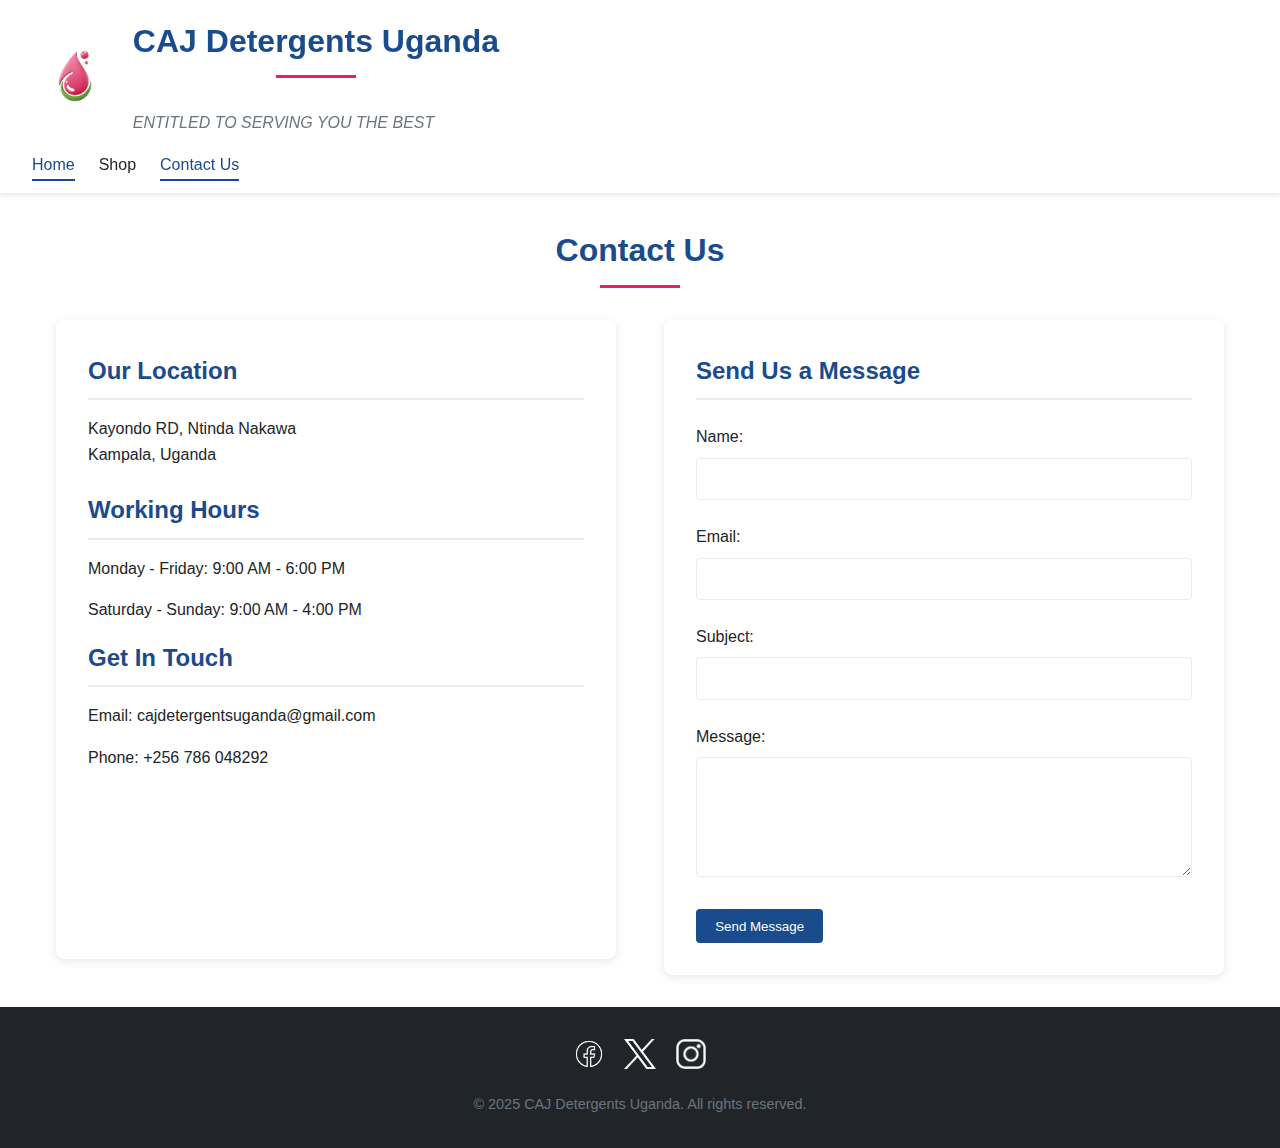
<file: contact.html>
<!DOCTYPE html>
<html lang="en">
<head>
    <meta charset="UTF-8">
    <meta name="viewport" content="width=device-width, initial-scale=1.0">
    <meta name="description" content="Get in touch with CAJ Detergents for inquiries, support, or detergent orders. Contact our team in Uganda today!">
<meta name="robots" content="index, follow">
<link rel="canonical" href="https://cajdetergents.com/contact.html">
    <title>CAJ Detergents Uganda - Contact Us</title>
    <link rel="stylesheet" href="css/style.css">
    <link rel="stylesheet" href="css/contact.css">
</head>
<body>
    <header>
        <!-- Same header as index.html -->
        
        <div class="logo-container">
            <img src="images/logo.png" alt="CAJ Detergents Logo">
            <div>
                <h1>CAJ Detergents Uganda</h1>
                <p class="tagline">ENTITLED TO SERVING YOU THE BEST</p>
            </div>
        </div>
        <nav>
            <ul>
                <li><a href="index.html" class="active">Home</a></li>
                <li><a href="shop.html">Shop</a></li>
                <li><a href="contact.html">Contact Us</a></li>
            </ul>
        </nav>
    </header>

    <main>
        <h1>Contact Us</h1>
        
        <div class="contact-container">
            <div class="contact-info">
                <h2>Our Location</h2>
                <address>
                    Kayondo RD, Ntinda Nakawa<br>
                    Kampala, Uganda
                </address>
                
                <h2>Working Hours</h2>
                <p>Monday - Friday: 9:00 AM - 6:00 PM</p>
                <p>Saturday - Sunday: 9:00 AM - 4:00 PM</p>
                
                <h2>Get In Touch</h2>
                <p>Email: cajdetergentsuganda@gmail.com</p>
                <p>Phone: +256 786 048292</p>
            </div>
            
            <div class="contact-form">
                <h2>Send Us a Message</h2>
                <form id="inquiry-form">
                    <div class="form-group">
                        <label for="name">Name:</label>
                        <input type="text" id="name" name="name" required>
                    </div>
                    <div class="form-group">
                        <label for="email">Email:</label>
                        <input type="email" id="email" name="email" required>
                    </div>
                    <div class="form-group">
                        <label for="subject">Subject:</label>
                        <input type="text" id="subject" name="subject" required>
                    </div>
                    <div class="form-group">
                        <label for="message">Message:</label>
                        <textarea id="message" name="message" rows="5" required></textarea>
                    </div>
                    <button type="submit" class="btn">Send Message</button>
                </form>
            </div>
        </div>
    </main>

    <footer>
        <!-- Same footer as index.html -->
        <!-- <div class="contact-info">
            <h3>Contact Us</h3>
            <p>Email: cajdetergentsuganda@gmail.com</p>
            <p>Phone: +256 786 048292</p>
        </div>-->
        <div class="social-links">
            <a href="#"><img src="images/wfB.png" alt="Facebook"></a>
            <a href="#"><img src="images/1691832708new-twitter-x-logo-white.png" alt="Twitter"></a>
            <a href="#"><img src="images/insta.png" alt="Instagram"></a>
        </div>
        <p class="copyright">&copy; 2025 CAJ Detergents Uganda. All rights reserved.</p>
    </footer>

    <script src="js/main.js"></script>
    <script src="js/contact.js"></script>
</body>
</html>
</file>
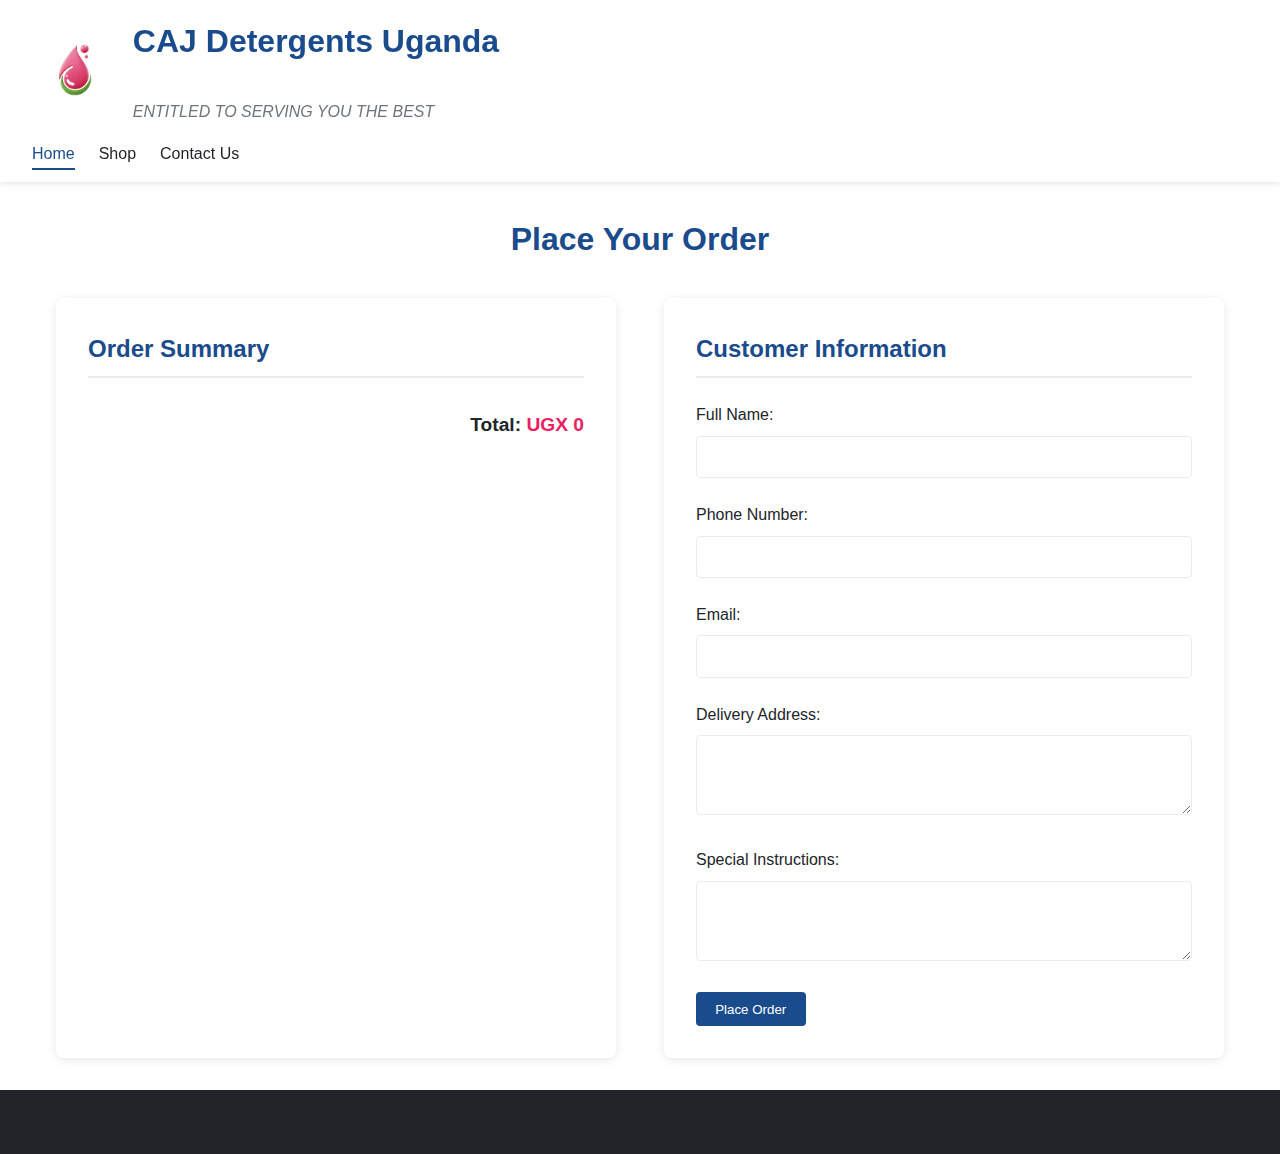
<file: order.html>
<!DOCTYPE html>
<html lang="en">
<head>
    <meta charset="UTF-8">
    <meta name="viewport" content="width=device-width, initial-scale=1.0">
    <title>CAJ Detergents Uganda - Place Order</title>
    <link rel="stylesheet" href="css/style.css">
    <link rel="stylesheet" href="css/order.css">
</head>
<body>
    <header>
        <div class="logo-container">
            <img src="images/logo.png" alt="CAJ Detergents Logo">
            <div>
                <h1>CAJ Detergents Uganda</h1>
                <p class="tagline">ENTITLED TO SERVING YOU THE BEST</p>
            </div>
        </div>
        <nav>
            <ul>
                <li><a href="index.html" class="active">Home</a></li>
                <li><a href="shop.html">Shop</a></li>
                <li><a href="contact.html">Contact Us</a></li>
            </ul>
        </nav>
    </header>

    <main>
        <h1>Place Your Order</h1>
        
        <div class="order-container">
            <div class="order-summary">
                <h2>Order Summary</h2>
                <div id="order-items">
                    <!-- Cart items will be populated via JavaScript -->
                </div>
                <div class="order-total">
                    <p>Total: <span id="order-total">UGX 0</span></p>
                </div>
            </div>
            
            <div class="customer-details">
                <h2>Customer Information</h2>
                <form id="order-form">
                    <div class="form-group">
                        <label for="customer-name">Full Name:</label>
                        <input type="text" id="customer-name" name="customer-name" required>
                    </div>
                    <div class="form-group">
                        <label for="customer-phone">Phone Number:</label>
                        <input type="tel" id="customer-phone" name="customer-phone" required>
                    </div>
                    <div class="form-group">
                        <label for="customer-email">Email:</label>
                        <input type="email" id="customer-email" name="customer-email">
                    </div>
                    <div class="form-group">
                        <label for="delivery-address">Delivery Address:</label>
                        <textarea id="delivery-address" name="delivery-address" rows="3" required></textarea>
                    </div>
                    <div class="form-group">
                        <label for="delivery-instructions">Special Instructions:</label>
                        <textarea id="delivery-instructions" name="delivery-instructions" rows="2"></textarea>
                    </div>
                    <button type="submit" class="btn">Place Order</button>
                </form>
            </div>
        </div>
    </main>

    <footer>
        <!-- Same footer as index.html -->
    </footer>

    <script src="js/main.js"></script>
    <script src="js/order.js"></script>
</body>
</html>
</file>
<file: css/style.css>
/* Base Styles */
:root {
    --primary-color: #1a4b8c; /* Bold Blue */
    --secondary-color-1: #4CAF50; /* Green */
    --secondary-color-2: #E91E63; /* Pink */
    --light-color: #f8f9fa;
    --dark-color: #212529;
    --gray-color: #6c757d;
    --light-gray: #e9ecef;
}

* {
    margin: 0;
    padding: 0;
    box-sizing: border-box;
}

body {
    font-family: 'Segoe UI', Tahoma, Geneva, Verdana, sans-serif;
    line-height: 1.6;
    color: var(--dark-color);
    background-color: #fff;
}

a {
    text-decoration: none;
    color: var(--primary-color);
}

.btn {
    display: inline-block;
    background-color: var(--primary-color);
    color: white;
    padding: 0.6rem 1.2rem;
    border: none;
    border-radius: 4px;
    cursor: pointer;
    transition: background-color 0.3s;
}

.btn:hover {
    background-color: #0d3a6b;
}

/* Header Styles */
header {
    background-color: white;
    box-shadow: 0 2px 5px rgba(0, 0, 0, 0.1);
    padding: 1rem 2rem;
    position: sticky;
    top: 0;
    z-index: 100;
}

.logo-container {
    display: flex;
    align-items: center;
    margin-bottom: 1rem;
}

.logo-container img {
    height: 60px;
    margin-right: 1rem;
}

.tagline {
    color: var(--gray-color);
    font-style: italic;
}

nav ul {
    display: flex;
    list-style: none;
}

nav ul li {
    margin-right: 1.5rem;
}

nav ul li a {
    color: var(--dark-color);
    font-weight: 500;
    padding: 0.5rem 0;
    position: relative;
}

nav ul li a.active {
    color: var(--primary-color);
}

nav ul li a:after {
    content: '';
    position: absolute;
    bottom: 0;
    left: 0;
    width: 0;
    height: 2px;
    background-color: var(--primary-color);
    transition: width 0.3s;
}

nav ul li a:hover:after,
nav ul li a.active:after {
    width: 100%;
}

/* Footer Styles */
footer {
    background-color: var(--dark-color);
    color: white;
    padding: 2rem;
    text-align: center;
}

.contact-info {
    margin-bottom: 1rem;
}

.social-links {
    margin-bottom: 1rem;
}

.social-links a {
    margin: 0 0.5rem;
}

.social-links img {
    height: 30px;
    filter: brightness(0) invert(1);
}

.copyright {
    font-size: 0.9rem;
    color: var(--gray-color);
}

/* Responsive Design */
@media (max-width: 768px) {
    header {
        padding: 1rem;
    }
    
    .logo-container {
        flex-direction: column;
        text-align: center;
    }
    
    .logo-container img {
        margin-right: 0;
        margin-bottom: 0.5rem;
    }
    
    nav ul {
        justify-content: center;
    }
    
    nav ul li {
        margin-right: 1rem;
    }
}
</file>
<file: css/contact.css>
/* Contact Page Specific Styles */

/* Main Contact Layout */
main {
    max-width: 1200px;
    margin: 2rem auto;
    padding: 0 1rem;
}

h1 {
    text-align: center;
    color: var(--primary-color);
    margin-bottom: 2rem;
    position: relative;
}

h1:after {
    content: '';
    display: block;
    width: 80px;
    height: 3px;
    background-color: var(--secondary-color-2);
    margin: 0.5rem auto 0;
}

.contact-container {
    display: grid;
    grid-template-columns: 1fr 1fr;
    gap: 3rem;
    margin-top: 2rem;
}

/* Contact Info Section */
.contact-info {
    background-color: white;
    padding: 2rem;
    border-radius: 8px;
    box-shadow: 0 2px 10px rgba(0, 0, 0, 0.1);
}

.contact-info h2 {
    color: var(--primary-color);
    margin-bottom: 1rem;
    padding-bottom: 0.5rem;
    border-bottom: 2px solid var(--light-gray);
}

.contact-info address {
    font-style: normal;
    margin-bottom: 1.5rem;
}

.contact-info p {
    margin-bottom: 1rem;
}

/* Contact Form Section */
.contact-form {
    background-color: white;
    padding: 2rem;
    border-radius: 8px;
    box-shadow: 0 2px 10px rgba(0, 0, 0, 0.1);
}

.contact-form h2 {
    color: var(--primary-color);
    margin-bottom: 1.5rem;
    padding-bottom: 0.5rem;
    border-bottom: 2px solid var(--light-gray);
}

.form-group {
    margin-bottom: 1.5rem;
}

.form-group label {
    display: block;
    margin-bottom: 0.5rem;
    font-weight: 500;
    color: var(--dark-color);
}

.form-group input,
.form-group textarea,
.form-group select {
    width: 100%;
    padding: 0.7rem;
    border: 1px solid var(--light-gray);
    border-radius: 4px;
    font-family: inherit;
    font-size: 1rem;
}

.form-group textarea {
    min-height: 120px;
    resize: vertical;
}

/* Map Container */
.map-container {
    margin-top: 3rem;
    height: 300px;
    background-color: var(--light-gray);
    border-radius: 8px;
    overflow: hidden;
}

/* Responsive Adjustments */
@media (max-width: 900px) {
    .contact-container {
        grid-template-columns: 1fr;
        gap: 2rem;
    }
}

@media (max-width: 480px) {
    main {
        padding: 0 0.5rem;
    }
    
    .contact-info,
    .contact-form {
        padding: 1.5rem;
    }
}
</file>
<file: css/order.css>
/* css/order.css */
/* Order Page Specific Styles */

/* Main Order Layout */
main {
    max-width: 1200px;
    margin: 2rem auto;
    padding: 0 1rem;
}

h1 {
    text-align: center;
    color: var(--primary-color);
    margin-bottom: 2rem;
}

.order-container {
    display: grid;
    grid-template-columns: 1fr 1fr;
    gap: 3rem;
    margin-top: 2rem;
}

/* Order Summary Section */
.order-summary {
    background-color: white;
    padding: 2rem;
    border-radius: 8px;
    box-shadow: 0 2px 10px rgba(0, 0, 0, 0.1);
}

.order-summary h2 {
    color: var(--primary-color);
    margin-bottom: 1.5rem;
    padding-bottom: 0.5rem;
    border-bottom: 2px solid var(--light-gray);
}

#order-items {
    margin-bottom: 2rem;
}

.order-item {
    display: flex;
    justify-content: space-between;
    align-items: center;
    padding: 1rem 0;
    border-bottom: 1px solid var(--light-gray);
}

.order-item:last-child {
    border-bottom: none;
}

.item-info h3 {
    color: var(--primary-color);
    margin-bottom: 0.3rem;
}

.item-info p {
    color: var(--gray-color);
    font-size: 0.9rem;
}

.item-quantity {
    display: flex;
    align-items: center;
}

.item-quantity button {
    background-color: var(--light-gray);
    border: none;
    width: 25px;
    height: 25px;
    border-radius: 4px;
    cursor: pointer;
    display: flex;
    align-items: center;
    justify-content: center;
}

.item-quantity span {
    margin: 0 0.5rem;
    min-width: 20px;
    text-align: center;
}

.remove-item {
    color: var(--secondary-color-2);
    background: none;
    border: none;
    cursor: pointer;
    font-size: 0.9rem;
    margin-left: 1rem;
}

.order-total {
    text-align: right;
    font-size: 1.2rem;
    font-weight: bold;
    margin-top: 1rem;
}

#order-total {
    color: var(--secondary-color-2);
}

/* Customer Details Section */
.customer-details {
    background-color: white;
    padding: 2rem;
    border-radius: 8px;
    box-shadow: 0 2px 10px rgba(0, 0, 0, 0.1);
}

.customer-details h2 {
    color: var(--primary-color);
    margin-bottom: 1.5rem;
    padding-bottom: 0.5rem;
    border-bottom: 2px solid var(--light-gray);
}

.form-group {
    margin-bottom: 1.5rem;
}

.form-group label {
    display: block;
    margin-bottom: 0.5rem;
    font-weight: 500;
    color: var(--dark-color);
}

.form-group input,
.form-group textarea {
    width: 100%;
    padding: 0.7rem;
    border: 1px solid var(--light-gray);
    border-radius: 4px;
    font-family: inherit;
    font-size: 1rem;
}

.form-group textarea {
    min-height: 80px;
    resize: vertical;
}

.required {
    color: #dc3545;
}

.error-message {
    color: #dc3545;
    font-size: 0.85rem;
    margin-top: 0.2rem;
}

.modal {
    display: none;
    position: fixed;
    top: 0;
    left: 0;
    width: 100%;
    height: 100%;
    background-color: rgba(0, 0, 0, 0.5);
    justify-content: center;
    align-items: center;
    z-index: 1000;
}

.modal-content {
    background-color: white;
    padding: 2rem;
    border-radius: 8px;
    max-width: 500px;
    width: 90%;
    position: relative;
}

#close-confirmation-modal {
    position: absolute;
    top: 10px;
    right: 15px;
    background: none;
    border: none;
    font-size: 1.5rem;
    cursor: pointer;
}

#confirmation-details {
    margin-bottom: 1rem;
}

#confirmation-details ul {
    list-style: disc;
    margin-left: 1.5rem;
}

#return-home {
    background-color: var(--primary-color);
    color: white;
    border: none;
    padding: 0.8rem;
    border-radius: 4px;
    cursor: pointer;
    width: 100%;
}

/* Responsive Adjustments */
@media (max-width: 900px) {
    .order-container {
        grid-template-columns: 1fr;
        gap: 2rem;
    }
}

@media (max-width: 480px) {
    main {
        padding: 0 0.5rem;
    }

    .order-summary,
    .customer-details {
        padding: 1.5rem;
    }

    .order-item {
        flex-direction: column;
        align-items: flex-start;
    }

    .item-actions {
        margin-top: 0.5rem;
        display: flex;
        align-items: center;
    }
}
</file>
